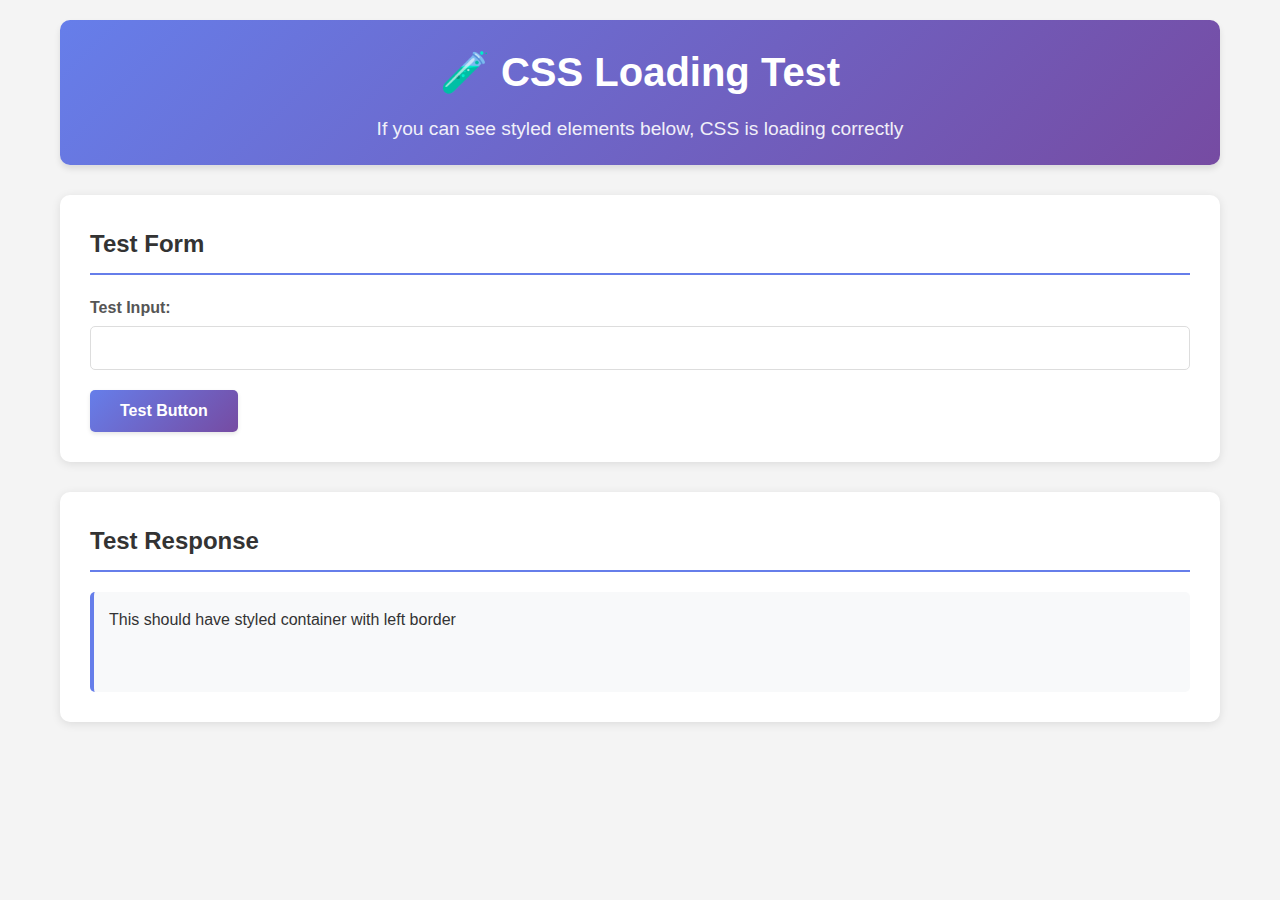
<file: AI-Ticket-Resolution/frontend/test-css.html>
<!DOCTYPE html>
<html lang="en">
<head>
    <meta charset="UTF-8">
    <meta name="viewport" content="width=device-width, initial-scale=1.0">
    <title>CSS Test</title>
    <link rel="stylesheet" href="style.css">
</head>
<body>
    <div class="container">
        <header>
            <h1>🧪 CSS Loading Test</h1>
            <p>If you can see styled elements below, CSS is loading correctly</p>
        </header>

        <main>
            <section class="ticket-form">
                <h2>Test Form</h2>
                <div class="form-group">
                    <label for="test">Test Input:</label>
                    <input type="text" id="test" name="test">
                </div>
                <button type="button">Test Button</button>
            </section>

            <section class="ai-response">
                <h2>Test Response</h2>
                <div id="responseContainer">
                    <p>This should have styled container with left border</p>
                </div>
            </section>
        </main>
    </div>
</body>
</html>
</file>
<file: AI-Ticket-Resolution/frontend/style.css>
/* Global Styles */
* {
    margin: 0;
    padding: 0;
    box-sizing: border-box;
}

html {
    font-size: 16px;
}

body {
    font-family: 'Segoe UI', Tahoma, Geneva, Verdana, sans-serif;
    line-height: 1.6;
    color: #333;
    background-color: #f4f4f4;
    font-size: 1rem;
}

.container {
    max-width: 1200px;
    margin: 0 auto;
    padding: 20px;
}

header {
    text-align: center;
    margin-bottom: 30px;
    padding: 20px;
    background: linear-gradient(135deg, #667eea 0%, #764ba2 100%);
    color: white;
    border-radius: 10px;
    box-shadow: 0 4px 6px rgba(0, 0, 0, 0.1);
}

header h1 {
    font-size: 2.5rem;
    margin-bottom: 10px;
}

header p {
    font-size: 1.2rem;
    opacity: 0.9;
}

/* Form Styles */
.ticket-form {
    background: white;
    padding: 30px;
    border-radius: 10px;
    box-shadow: 0 2px 10px rgba(0, 0, 0, 0.1);
    margin-bottom: 30px;
}

.ticket-form h2 {
    margin-bottom: 20px;
    color: #333;
    border-bottom: 2px solid #667eea;
    padding-bottom: 10px;
}

.form-group {
    margin-bottom: 20px;
}

.form-group label {
    display: block;
    margin-bottom: 5px;
    font-weight: bold;
    color: #555;
}

.form-group input,
.form-group textarea,
.form-group select {
    width: 100%;
    padding: 12px;
    border: 1px solid #ddd;
    border-radius: 5px;
    font-size: 16px;
    transition: border-color 0.3s, box-shadow 0.3s;
}

.form-group input:focus,
.form-group textarea:focus,
.form-group select:focus {
    outline: none;
    border-color: #667eea;
    box-shadow: 0 0 0 3px rgba(102, 126, 234, 0.1);
}

button {
    background: linear-gradient(135deg, #667eea 0%, #764ba2 100%);
    color: white;
    padding: 12px 30px;
    border: none;
    border-radius: 5px;
    cursor: pointer;
    font-size: 16px;
    font-weight: 600;
    transition: transform 0.2s, box-shadow 0.2s;
    box-shadow: 0 2px 4px rgba(0, 0, 0, 0.1);
}

button:hover {
    transform: translateY(-2px);
    box-shadow: 0 4px 8px rgba(0, 0, 0, 0.15);
}

button:active {
    transform: translateY(0);
}

/* Response Section */
.ai-response {
    background: white;
    padding: 30px;
    border-radius: 10px;
    box-shadow: 0 2px 10px rgba(0, 0, 0, 0.1);
    margin-bottom: 30px;
}

.ai-response h2 {
    margin-bottom: 20px;
    color: #333;
    border-bottom: 2px solid #667eea;
    padding-bottom: 10px;
}

#responseContainer {
    min-height: 100px;
    padding: 15px;
    background-color: #f8f9fa;
    border-radius: 5px;
    border-left: 4px solid #667eea;
}

.ai-response-content h3 {
    margin-bottom: 10px;
    color: #444;
}

/* Ticket History */
.ticket-history {
    background: white;
    padding: 30px;
    border-radius: 10px;
    box-shadow: 0 2px 10px rgba(0, 0, 0, 0.1);
}

.ticket-history h2 {
    margin-bottom: 20px;
    color: #333;
    border-bottom: 2px solid #667eea;
    padding-bottom: 10px;
}

#ticketList {
    min-height: 100px;
}

.ticket-item {
    padding: 15px;
    border: 1px solid #eee;
    border-radius: 5px;
    margin-bottom: 15px;
    background-color: #fafafa;
}

.ticket-item h4 {
    margin-bottom: 8px;
    color: #444;
}

.ticket-item p {
    margin-bottom: 10px;
    color: #666;
}

.priority {
    display: inline-block;
    padding: 4px 8px;
    border-radius: 3px;
    font-size: 0.8rem;
    font-weight: bold;
    text-transform: uppercase;
}

.priority.low {
    background-color: #d4edda;
    color: #155724;
}

.priority.medium {
    background-color: #fff3cd;
    color: #856404;
}

.priority.high {
    background-color: #f8d7da;
    color: #721c24;
}

.priority.urgent {
    background-color: #f5c6cb;
    color: #721c24;
}

/* Loading states */
.loading {
    opacity: 0.7;
    pointer-events: none;
}

/* Responsive Design */
@media (max-width: 768px) {
    .container {
        padding: 10px;
    }
    
    header h1 {
        font-size: 2rem;
    }
    
    header p {
        font-size: 1rem;
    }
    
    .ticket-form,
    .ai-response,
    .ticket-history {
        padding: 20px;
    }
    
    .form-group input,
    .form-group textarea,
    .form-group select {
        font-size: 16px; /* Prevent zoom on iOS */
    }
}

@media (max-width: 480px) {
    header h1 {
        font-size: 1.5rem;
    }
    
    .ticket-form,
    .ai-response,
    .ticket-history {
        padding: 15px;
    }
    
    button {
        width: 100%;
        padding: 15px;
    }
}

/* Error handling */
.error {
    color: #dc3545;
    background-color: #f8d7da;
    border-color: #f5c6cb;
    padding: 10px;
    border-radius: 5px;
    margin: 10px 0;
}
</file>
